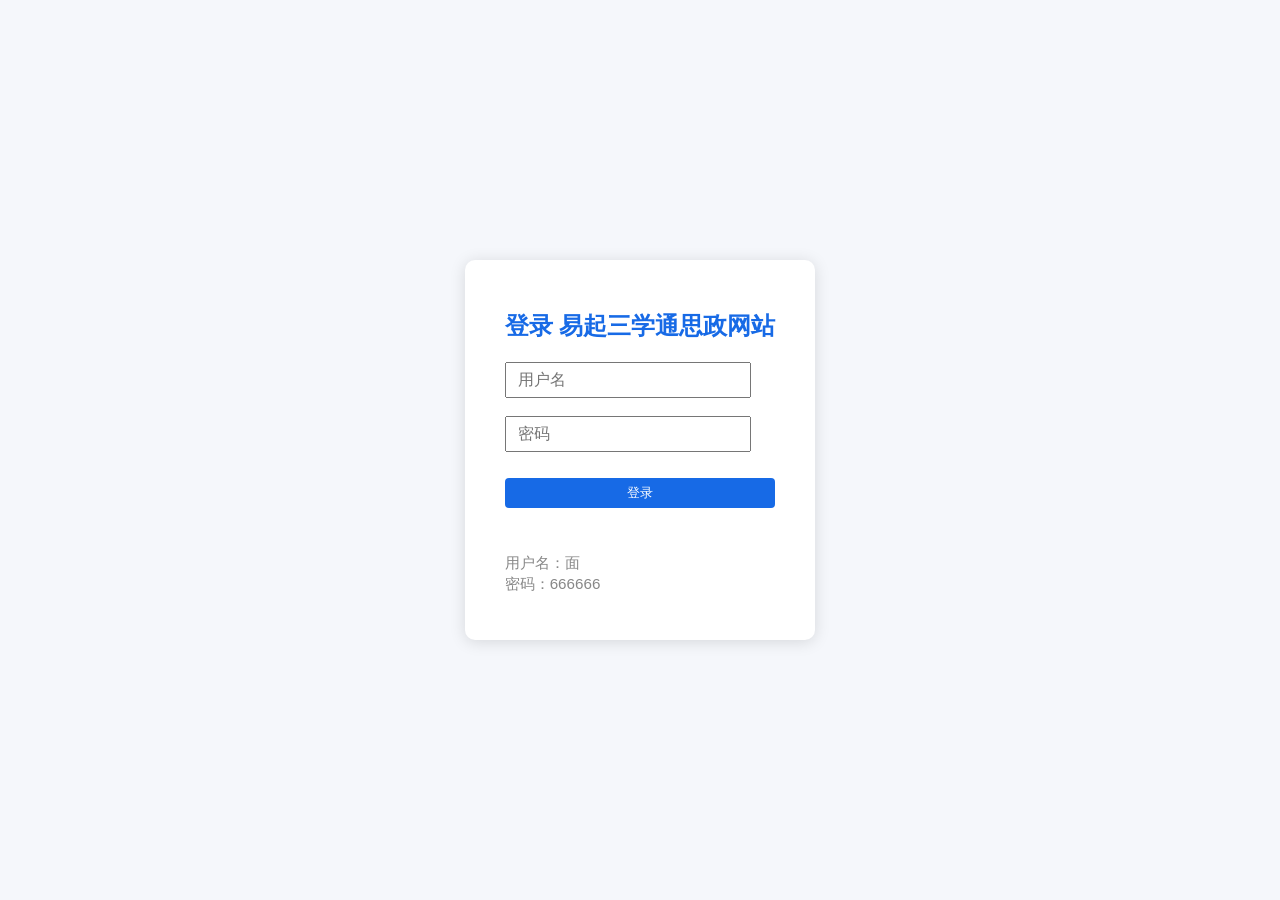
<file: index.html>
<!DOCTYPE html>
<html lang="zh">
<head>
  <script>
  if(localStorage.getItem("szt_is_login")!=="1") {
    window.location.href = "login.html";
  }
</script>
  <meta charset="UTF-8">
  <title>易起三学通思政网站</title>
  <link rel="stylesheet" href="style.css">
</head>
<body>
  <header>
    <h1>易起三学通思政网站</h1>
    <nav>
      <a href="index.html">首页</a>
      <a href="constitution.html">宪法学习</a>
      <a href="nationalsecurity.html">国家安全教育</a>
      <a href="party.html">党史学习</a>
      <a href="profile.html">个人中心</a>
    </nav>
  </header>
  <main>
    <section>
      <h2>网站简介</h2>
      <p>本网站专为高校学生打造，分设宪法学习、国家安全教育、党史学习三大板块，助你系统掌握重点思政知识。</p>
    </section>
    <section>
      <h2>三大学习板块</h2>
      <ul>
        <li><a href="constitution.html">宪法学习</a></li>
        <li><a href="nationalsecurity.html">国家安全教育</a></li>
        <li><a href="party.html">党史学习</a></li>
      </ul>
    </section>
  </main>
</body>
</html>
</file>
<file: style.css>
body {
    font-family: "微软雅黑", Arial, sans-serif;
    background: #f5f7fb;
    margin: 0;
    padding: 0;
}
header {
    background: #176ae6;
    color: #fff;
    padding: 15px 20px;
}
header h1 {
    margin: 0;
    font-size: 2rem;
}
nav {
    margin-top: 10px;
}
nav a {
    color: #fff;
    text-decoration: none;
    margin-right: 18px;
    font-weight: bold;
}
nav a:hover {
    text-decoration: underline;
}
main {
    padding: 30px 25px;
}
section {
    background: #fff;
    margin-bottom: 30px;
    padding: 18px 20px;
    border-radius: 8px;
    box-shadow: 0 1px 4px rgba(0,0,0,0.07);
}
h2 {
    color: #176ae6;
}
button {
    background: #176ae6;
    color: #fff;
    border: none;
    border-radius: 4px;
    padding: 6px 22px;
    margin-top: 8px;
    cursor: pointer;
}
button:hover {
    background: #135dc1;
}
.correct-answer {
  background: #d7ffd7 !important;
}
.tab-btns { margin-bottom: 10px;}
.tablink { padding:7px 17px; border:none; border-radius:7px 7px 0 0; background:#e9e9e9; color:#222; font-size:1em; cursor:pointer; margin-right:5px;}
.tablink.active { background:#176ae6; color:#fff;}
.tabcontent { border-top:2px solid #176ae6; background:#fff; padding:15px 15px 20px 15px;}
</file>
